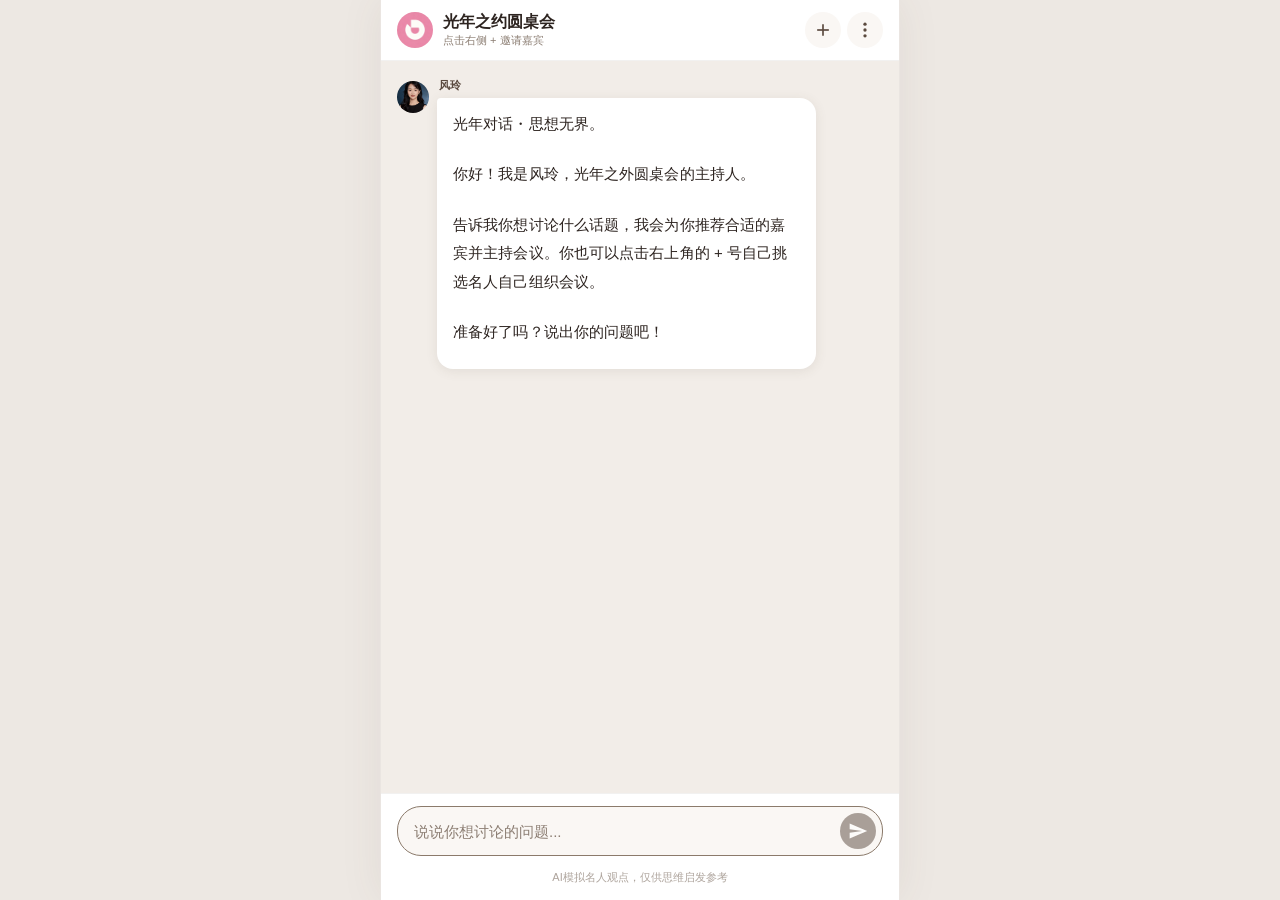
<file: index.html>
<!DOCTYPE html>
<html lang="zh-CN">
<head>
  <meta charset="UTF-8">
  <meta name="viewport" content="width=device-width, initial-scale=1.0, maximum-scale=1.0, user-scalable=no">
  <!-- 禁用缓存，确保加载最新代码 -->
  <meta http-equiv="Cache-Control" content="no-cache, no-store, must-revalidate">
  <meta http-equiv="Pragma" content="no-cache">
  <meta http-equiv="Expires" content="0">
  <title>光年之约圆桌会</title>

  <!-- 分享Meta标签 -->
  <meta name="description" content="光年之约圆桌会 — 邀请历史人物围桌讨论你的问题，多角度思维碰撞，获得可操作方案。">
  <meta property="og:title" content="光年之约圆桌会">
  <meta property="og:description" content="邀请孔子、老子、乔布斯等参会人员围桌讨论你的问题">
  <meta property="og:type" content="website">
  <meta name="twitter:card" content="summary_large_image">

  <!-- 苹果设备适配 -->
  <meta name="apple-mobile-web-app-capable" content="yes">
  <meta name="apple-mobile-web-app-status-bar-style" content="default">
  <meta name="apple-mobile-web-app-title" content="光年之约圆桌会">
  <meta name="theme-color" content="#5B4A3F">

  <link rel="stylesheet" href="./style.css?v=28">
</head>
<body>
  <!-- 引入语音模块 -->
  <script src="./voice.js?v=21"></script>
  
  <div id="app">
    <!-- 顶部栏 -->
    <header class="header">
      <div class="header-left">
        <img class="header-logo" src="./logo.png" alt="光年之约圆桌会">
        <div class="header-text">
          <h1>光年之约圆桌会</h1>
          <p class="header-subtitle" id="headerSubtitle">点击右侧 + 邀请嘉宾</p>
        </div>
      </div>
      <div class="header-actions">
        <button class="action-btn" id="selectCelebrityBtn" title="选择参会人员">
          <svg width="20" height="20" viewBox="0 0 24 24" fill="none" stroke="currentColor" stroke-width="2">
            <line x1="12" y1="5" x2="12" y2="19"/><line x1="5" y1="12" x2="19" y2="12"/>
          </svg>
        </button>
        <div class="more-menu-wrap">
          <button class="action-btn" id="moreBtn" title="更多">
            <svg width="20" height="20" viewBox="0 0 24 24" fill="currentColor">
              <circle cx="12" cy="5" r="2"/><circle cx="12" cy="12" r="2"/><circle cx="12" cy="19" r="2"/>
            </svg>
          </button>
          <div class="more-menu" id="moreMenu">
            <div class="more-menu-group">
              <button type="button" class="more-menu-item" id="menuPauseBtn">
                <svg width="18" height="18" viewBox="0 0 24 24" fill="none" stroke="currentColor" stroke-width="2">
                  <rect x="6" y="4" width="4" height="16"/><rect x="14" y="4" width="4" height="16"/>
                </svg>
                <span id="menuPauseText">暂停会议</span>
              </button>
              <button type="button" class="more-menu-item" id="menuRestartBtn">
                <svg width="18" height="18" viewBox="0 0 24 24" fill="none" stroke="currentColor" stroke-width="2">
                  <polyline points="23 4 23 10 17 10"/><path d="M20.49 15a9 9 0 1 1-2.12-9.36L23 10"/>
                </svg>
                <span>重新开始</span>
              </button>
              <button type="button" class="more-menu-item" id="menuHistoryBtn">
                <svg width="18" height="18" viewBox="0 0 24 24" fill="none" stroke="currentColor" stroke-width="2">
                  <circle cx="12" cy="12" r="10"/><polyline points="12 6 12 12 16 14"/>
                </svg>
                <span>历史会议</span>
              </button>
              <button type="button" class="more-menu-item" id="menuNewMeetingBtn">
                <svg width="18" height="18" viewBox="0 0 24 24" fill="none" stroke="currentColor" stroke-width="2">
                  <line x1="12" y1="5" x2="12" y2="19"/><line x1="5" y1="12" x2="19" y2="12"/>
                </svg>
                <span>新建会议</span>
              </button>
            </div>
            <div class="more-menu-divider" role="separator" aria-hidden="true"></div>
            <div class="more-menu-group">
              <button type="button" class="more-menu-item" id="menuShareBtn">
                <svg width="18" height="18" viewBox="0 0 24 24" fill="none" stroke="currentColor" stroke-width="2">
                  <circle cx="18" cy="5" r="3"/><circle cx="6" cy="12" r="3"/><circle cx="18" cy="19" r="3"/>
                  <line x1="8.59" y1="13.51" x2="15.42" y2="17.49"/><line x1="15.41" y1="6.51" x2="8.59" y2="10.49"/>
                </svg>
                <span>分享链接</span>
              </button>
              <button type="button" class="more-menu-item" id="menuShareConversationBtn">
                <svg width="18" height="18" viewBox="0 0 24 24" fill="none" stroke="currentColor" stroke-width="2">
                  <path d="M21 15a2 2 0 0 1-2 2H7l-4 4V5a2 2 0 0 1 2-2h14a2 2 0 0 1 2 2z"/>
                </svg>
                <span>分享对话</span>
              </button>
              <button type="button" class="more-menu-item" id="menuExportLongImgBtn">
                <svg width="18" height="18" viewBox="0 0 24 24" fill="none" stroke="currentColor" stroke-width="2">
                  <rect x="3" y="3" width="18" height="18" rx="2"/><circle cx="8.5" cy="8.5" r="1.5"/><path d="M21 15l-5-5L5 21"/>
                </svg>
                <span>导出长图</span>
              </button>
            </div>
          </div>
        </div>
      </div>
    </header>

    <!-- 嘉宾栏（选人后显示） -->
    <div class="guest-bar" id="guestBar" style="display:none;">
      <div class="guest-scroll" id="guestScroll"></div>
    </div>

    <!-- 暂停状态横幅 -->
    <div class="pause-banner" id="pauseBanner">
      <svg width="16" height="16" viewBox="0 0 24 24" fill="none" stroke="currentColor" stroke-width="2">
        <rect x="6" y="4" width="4" height="16"/><rect x="14" y="4" width="4" height="16"/>
      </svg>
      <span>会议已暂停</span>
      <span class="resume-link" id="resumeLink">点击恢复</span>
    </div>

    <!-- 对话区域 -->
    <main class="chat-area" id="chatArea">
      <!-- 消息由JS插入 -->
    </main>
    <!-- 回到顶部浮动按钮 -->
    <button class="scroll-to-top-btn" id="scrollToTopBtn" aria-label="回到顶部" style="display: none;">
      <svg width="20" height="20" viewBox="0 0 24 24" fill="none" stroke="currentColor" stroke-width="2.5" stroke-linecap="round" stroke-linejoin="round">
        <polyline points="18 15 12 9 6 15"></polyline>
      </svg>
    </button>
    <!-- 回到底部浮动按钮 -->
    <button class="scroll-to-bottom-btn" id="scrollToBottomBtn" aria-label="回到最新消息" style="display: none;">
      <svg width="20" height="20" viewBox="0 0 24 24" fill="none" stroke="currentColor" stroke-width="2.5" stroke-linecap="round" stroke-linejoin="round">
        <polyline points="6 9 12 15 18 9"></polyline>
      </svg>
      <span class="new-msg-dot" id="newMsgDot"></span>
    </button>

    <!-- 输入区域 -->
    <footer class="input-area">
      <div class="input-wrapper">
        <textarea
          id="messageInput"
          placeholder="说说你想讨论的问题..."
          rows="1"
          maxlength="2000"
        ></textarea>
        <button class="send-btn" id="sendBtn" disabled>
          <svg width="20" height="20" viewBox="0 0 24 24" fill="currentColor">
            <path d="M2.01 21L23 12 2.01 3 2 10l15 2-15 2z"/>
          </svg>
        </button>
        <button class="stop-btn" id="stopBtn" style="display:none;" title="停止生成">
          <svg width="16" height="16" viewBox="0 0 24 24" fill="currentColor"><rect x="6" y="6" width="12" height="12" rx="2"/></svg>
        </button>
      </div>
      <div class="input-footer">
        <span class="disclaimer">AI模拟名人观点，仅供思维启发参考</span>
      </div>
    </footer>

    <!-- 参会人员选择面板 -->
    <div class="panel-overlay" id="panelOverlay"></div>
    <div class="celebrity-panel" id="celebrityPanel">
      <div class="panel-header">
        <h2>邀请嘉宾</h2>
        <div class="panel-search">
          <input type="text" id="searchInput" placeholder="搜索参会人员...">
        </div>
        <button class="panel-close" id="panelCloseBtn">&times;</button>
      </div>
      <div class="panel-body" id="panelBody">
        <!-- 按领域分类的参会人员列表由JS动态生成 -->
      </div>
      <div class="panel-footer">
        <span class="selected-count" id="selectedCount">已选 0 位嘉宾</span>
        <button class="panel-confirm" id="panelConfirmBtn">确认</button>
      </div>
    </div>

    <!-- 分享弹窗 -->
    <div class="modal-overlay" id="shareModal">
      <div class="modal">
        <h3>分享给朋友</h3>
        <p>邀请更多人体验光年之约圆桌会</p>
        <div class="share-link-box">
          <input type="text" id="shareLink" readonly>
          <button id="copyLinkBtn">复制</button>
        </div>
        <div class="share-tip" id="copyTip">链接已复制！</div>
        <button class="modal-close" id="closeModal">关闭</button>
      </div>
    </div>

    <!-- 分享对话：公众号样式面板（链接内含对话数据） -->
    <div class="modal-overlay" id="conversationShareSheetModal">
      <div class="modal conversation-share-sheet">
        <button type="button" class="share-sheet-close" id="closeConversationShareSheetBtn" aria-label="关闭">&times;</button>
        <h3 class="share-sheet-heading">分享圆桌对话</h3>
        <div class="share-sheet-preview">
          <img src="./logo.png" alt="" class="share-sheet-thumb" width="52" height="52">
          <div class="share-sheet-preview-text">
            <div class="share-sheet-title" id="shareSheetTitle">光年之约圆桌会</div>
            <p class="share-sheet-desc">生成短链接（需配置 Supabase 时）；好友打开后与导出长图所见范围一致（含底部公众号码）。可选择发送给朋友或分享到朋友圈。</p>
          </div>
        </div>
        <div class="share-sheet-link-row">
          <input type="text" readonly id="shareSheetLinkPreview" class="share-sheet-link-input" value="" aria-label="分享链接">
        </div>
        <div class="share-sheet-actions">
          <button type="button" class="share-sheet-row" id="shareSheetFriendBtn">
            <span class="share-sheet-row-icon" aria-hidden="true">💬</span>
            <span class="share-sheet-row-body">
              <span class="share-sheet-row-label">发送给朋友</span>
              <span class="share-sheet-row-hint">复制文案并尝试跳转微信，在会话中粘贴发送</span>
            </span>
          </button>
          <button type="button" class="share-sheet-row" id="shareSheetMomentBtn">
            <span class="share-sheet-row-icon moment" aria-hidden="true">⭕</span>
            <span class="share-sheet-row-body">
              <span class="share-sheet-row-label">分享到朋友圈</span>
              <span class="share-sheet-row-hint">复制文案并尝试跳转微信，发朋友圈时在正文长按粘贴</span>
            </span>
          </button>
          <button type="button" class="share-sheet-copy-btn" id="shareSheetCopyBtn">复制链接</button>
        </div>
        <p class="share-sheet-footnote">未配置密钥时仍会生成长哈希链接（可分享）。微信内网页无法代替 App 原生分享面板；此处会复制文案并可选系统分享或打开微信粘贴。接入认证服务号并配置 JS 安全域名后可升级为网页内卡片分享。</p>
      </div>
    </div>

    <!-- 历史会议面板 -->
    <div class="history-panel" id="historyPanel">
      <div class="panel-header">
        <h2>历史会议</h2>
        <button class="panel-close" id="historyCloseBtn">&times;</button>
      </div>
      <div class="history-list" id="historyList">
        <!-- JS动态生成 -->
      </div>
    </div>

    <!-- 历史详情视图 -->
    <div class="history-detail" id="historyDetail">
      <div class="history-detail-header">
        <button class="history-back-btn" id="historyBackBtn">
          <svg width="22" height="22" viewBox="0 0 24 24" fill="none" stroke="currentColor" stroke-width="2">
            <polyline points="15 18 9 12 15 6"/>
          </svg>
        </button>
        <div class="history-detail-title" id="historyDetailTitle">会议详情</div>
        <div class="history-detail-time" id="historyDetailTime"></div>
      </div>
      <div class="history-detail-guests" id="historyDetailGuests"></div>
      <div class="history-detail-body" id="historyDetailBody"></div>
    </div>

    <!-- 确认对话框 -->
    <div class="confirm-overlay" id="confirmOverlay">
      <div class="confirm-dialog">
        <h3 id="confirmTitle">确认操作</h3>
        <p id="confirmMsg">确定要执行此操作吗？</p>
        <div class="confirm-actions">
          <button class="confirm-cancel" id="confirmCancel">取消</button>
          <button class="confirm-ok" id="confirmOk">确定</button>
        </div>
      </div>
    </div>
  </div>

  <!-- 可分享/可部署：仓库默认不含密钥。未上传 config.local.js 时上面一行会初始化空对象，不阻断页面。本地密钥见 config.example.local.js -->
  <script>window.ROUND_TABLE_SECRETS = window.ROUND_TABLE_SECRETS || {};</script>
  <script src="./config.local.js?v=1"></script>
  <script src="./config.js?v=10"></script>
  <script src="./celebrities.js?v=11"></script>
  <script src="./search.js?v=6"></script>
  <script src="./prompt.js?v=42"></script>
  <script src="./supabase.js?v=6"></script>
  <script src="./app.js?v=103"></script>
</body>
</html>
</file>
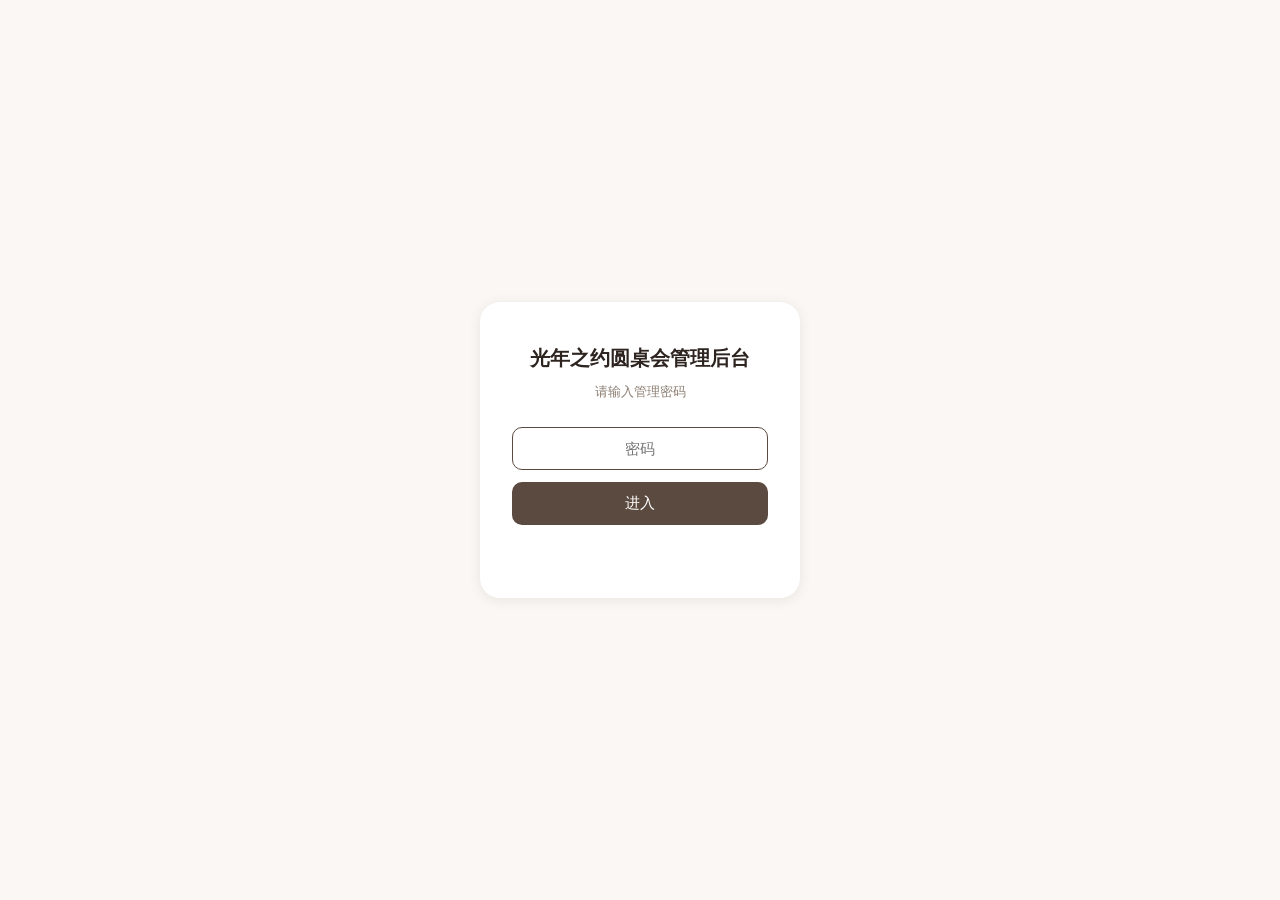
<file: admin.html>
<!DOCTYPE html>
<html lang="zh-CN">
<head>
  <meta charset="UTF-8">
  <meta name="viewport" content="width=device-width, initial-scale=1.0">
  <title>光年之约圆桌会 - 管理后台</title>
  <link rel="stylesheet" href="./admin.css">
</head>
<body>
  <!-- 引入 Supabase 工具函数 -->
  <script src="./config.js"></script>
  <script src="./supabase.js"></script>
  
  <!-- 登录层 -->
  <div id="loginLayer" class="login-layer">
    <div class="login-box">
      <h2>光年之约圆桌会管理后台</h2>
      <p>请输入管理密码</p>
      <input type="password" id="pwdInput" placeholder="密码" autofocus>
      <button id="loginBtn">进入</button>
      <div class="login-error" id="loginError">密码错误</div>
    </div>
  </div>

  <!-- 主内容 -->
  <div id="mainContent" class="main-content" style="display:none;">
    <header class="admin-header">
      <h1>光年之约圆桌会 · 管理后台</h1>
      <button class="refresh-btn" id="refreshBtn">刷新数据</button>
    </header>

    <!-- 统计卡片 -->
    <section class="stats-grid">
      <div class="stat-card">
        <div class="stat-number" id="todayVisits">-</div>
        <div class="stat-label">今日访问</div>
      </div>
      <div class="stat-card">
        <div class="stat-number" id="totalVisits">-</div>
        <div class="stat-label">总访问量</div>
      </div>
      <div class="stat-card">
        <div class="stat-number" id="todayMessages">-</div>
        <div class="stat-label">今日对话</div>
      </div>
      <div class="stat-card">
        <div class="stat-number" id="totalMessages">-</div>
        <div class="stat-label">总对话数</div>
      </div>
      <div class="stat-card">
        <div class="stat-number" id="totalSessions">-</div>
        <div class="stat-label">总会议数</div>
      </div>
      <div class="stat-card">
        <div class="stat-number" id="avgDuration">-</div>
        <div class="stat-label">平均时长(分)</div>
      </div>
    </section>

    <!-- 7天趋势 -->
    <section class="chart-section">
      <h2>最近7天访问趋势</h2>
      <div class="chart-container" id="chartContainer"></div>
    </section>

    <!-- 筛选栏 -->
    <section class="filter-bar">
      <h2>会议记录</h2>
      <div class="filter-controls">
        <select id="dateFilter">
          <option value="today">今天</option>
          <option value="7days" selected>最近7天</option>
          <option value="30days">最近30天</option>
          <option value="all">全部</option>
        </select>
        <button class="delete-all-btn" id="deleteAllBtn">清空所有记录</button>
      </div>
    </section>

    <!-- 对话列表 -->
    <section class="sessions-list" id="sessionsList">
      <div class="loading">加载中...</div>
    </section>
  </div>

  <script src="./config.js"></script>
  <script src="./supabase.js"></script>
  <script>
    // ========== 配置 ==========
    const ADMIN_PASSWORD = 'fengling2026';

    // ========== 登录 ==========
    const loginLayer = document.getElementById('loginLayer');
    const mainContent = document.getElementById('mainContent');
    const pwdInput = document.getElementById('pwdInput');
    const loginBtn = document.getElementById('loginBtn');
    const loginError = document.getElementById('loginError');

    if (sessionStorage.getItem('rt_admin_logged') === '1') {
      loginLayer.style.display = 'none';
      mainContent.style.display = 'block';
      loadDashboard();
    }

    loginBtn.addEventListener('click', doLogin);
    pwdInput.addEventListener('keydown', (e) => {
      if (e.key === 'Enter') doLogin();
    });

    function doLogin() {
      if (pwdInput.value === ADMIN_PASSWORD) {
        sessionStorage.setItem('rt_admin_logged', '1');
        loginLayer.style.display = 'none';
        mainContent.style.display = 'block';
        loadDashboard();
      } else {
        loginError.style.opacity = '1';
        setTimeout(() => loginError.style.opacity = '0', 2000);
      }
    }

    // ========== 数据加载 ==========
    document.getElementById('refreshBtn').addEventListener('click', loadDashboard);
    document.getElementById('dateFilter').addEventListener('change', loadSessions);

    async function loadDashboard() {
      await Promise.all([loadStats(), loadChart(), loadSessions()]);
    }

    // ========== 统计数据 ==========
    async function loadStats() {
      const today = new Date().toISOString().slice(0, 10);

      const [allVisits, todayVisitsData, allMessages, todayMessagesData] = await Promise.all([
        supabaseSelect('roundtable_visits', 'select=id'),
        supabaseSelect('roundtable_visits', `select=id&created_at=gte.${today}T00:00:00`),
        supabaseSelect('roundtable_messages', 'select=*&role=eq.user'),
        supabaseSelect('roundtable_messages', `select=*&role=eq.user&created_at=gte.${today}T00:00:00`),
      ]);

      document.getElementById('totalVisits').textContent = allVisits.length || 0;
      document.getElementById('todayVisits').textContent = todayVisitsData.length || 0;
      document.getElementById('totalMessages').textContent = allMessages.length || 0;
      document.getElementById('todayMessages').textContent = todayMessagesData.length || 0;
      
      // 计算会议数量和平均时长
      const allMessagesForSessions = await supabaseSelect('roundtable_messages', 'select=session_id,created_at');
      const sessions = {};
      allMessagesForSessions.forEach(msg => {
        if (!sessions[msg.session_id]) sessions[msg.session_id] = [];
        sessions[msg.session_id].push(msg);
      });
      
      const totalSessions = Object.keys(sessions).length;
      document.getElementById('totalSessions').textContent = totalSessions || 0;
      
      // 计算平均时长
      let totalDuration = 0;
      let sessionCount = 0;
      Object.values(sessions).forEach(msgs => {
        if (msgs.length >= 2) {
          const firstTime = new Date(msgs[0].created_at);
          const lastTime = new Date(msgs[msgs.length - 1].created_at);
          const duration = (lastTime - firstTime) / 60000; // 分钟
          totalDuration += duration;
          sessionCount++;
        }
      });
      
      const avgDuration = sessionCount > 0 ? Math.round(totalDuration / sessionCount) : 0;
      document.getElementById('avgDuration').textContent = avgDuration;
    }

    // ========== 7天趋势图 ==========
    async function loadChart() {
      const days = [];
      const counts = [];

      for (let i = 6; i >= 0; i--) {
        const d = new Date();
        d.setDate(d.getDate() - i);
        const dateStr = d.toISOString().slice(0, 10);
        days.push(dateStr.slice(5));

        const nextDay = new Date(d);
        nextDay.setDate(nextDay.getDate() + 1);
        const nextStr = nextDay.toISOString().slice(0, 10);

        const data = await supabaseSelect('roundtable_visits', `select=id&created_at=gte.${dateStr}T00:00:00&created_at=lt.${nextStr}T00:00:00`);
        counts.push(data.length || 0);
      }

      renderChart(days, counts);
    }

    function renderChart(labels, data) {
      const container = document.getElementById('chartContainer');
      const maxVal = Math.max(...data, 1);

      let html = '<div class="chart">';
      for (let i = 0; i < labels.length; i++) {
        const height = Math.max((data[i] / maxVal) * 140, 4);
        html += `
          <div class="chart-bar-group">
            <div class="chart-value">${data[i]}</div>
            <div class="chart-bar" style="height:${height}px"></div>
            <div class="chart-label">${labels[i]}</div>
          </div>
        `;
      }
      html += '</div>';
      container.innerHTML = html;
    }

    // ========== 对话记录 ==========
    async function loadSessions() {
      const filter = document.getElementById('dateFilter').value;
      const listEl = document.getElementById('sessionsList');
      listEl.innerHTML = '<div class="loading">加载中...</div>';

      let dateQuery = '';
      if (filter === 'today') {
        const today = new Date().toISOString().slice(0, 10);
        dateQuery = `&created_at=gte.${today}T00:00:00`;
      } else if (filter === '7days') {
        const d = new Date(); d.setDate(d.getDate() - 7);
        dateQuery = `&created_at=gte.${d.toISOString()}`;
      } else if (filter === '30days') {
        const d = new Date(); d.setDate(d.getDate() - 30);
        dateQuery = `&created_at=gte.${d.toISOString()}`;
      }

      // 同时获取访问记录和消息记录
      const [messages, visits] = await Promise.all([
        supabaseSelect('roundtable_messages', `select=*&order=created_at.asc${dateQuery}`),
        supabaseSelect('roundtable_visits', `select=session_id,country,region,city${dateQuery}`),
      ]);
      
      // 创建 session_id 到用户信息的映射
      const visitMap = {};
      visits.forEach(v => {
        visitMap[v.session_id] = {
          country: v.country || '未知',
          region: v.region || '未知',
          city: v.city || '未知',
        };
      });

      if (!messages.length) {
        listEl.innerHTML = '<div class="empty">暂无会议记录</div>';
        return;
      }

      // 按 session_id 分组
      const sessions = {};
      messages.forEach(msg => {
        if (!sessions[msg.session_id]) sessions[msg.session_id] = [];
        sessions[msg.session_id].push(msg);
      });

      const sortedSessions = Object.entries(sessions).sort((a, b) => {
        const timeA = new Date(a[1][a[1].length - 1].created_at);
        const timeB = new Date(b[1][b[1].length - 1].created_at);
        return timeB - timeA;
      });

      let html = '';
      sortedSessions.forEach(([sid, msgs]) => {
        const firstTime = new Date(msgs[0].created_at);
        const lastTime = new Date(msgs[msgs.length - 1].created_at);
        const timeStr = firstTime.toLocaleString('zh-CN', { month: '2-digit', day: '2-digit', hour: '2-digit', minute: '2-digit' });
        const duration = Math.round((lastTime - firstTime) / 60000); // 分钟
        
        const userMsgCount = msgs.filter(m => m.role === 'user').length;
        const aiMsgCount = msgs.filter(m => m.role === 'assistant').length;
        const systemMsgCount = msgs.filter(m => m.role === 'system').length;
        const displayMsgCount = msgs.length - systemMsgCount; // 显示的消息数（排除系统消息）
        
        // 提取嘉宾列表（从消息中的 celebrities 字段）
        const celebritiesSet = new Set();
        msgs.forEach(msg => {
          if (msg.celebrities) {
            msg.celebrities.split(',').forEach(name => {
              if (name.trim()) celebritiesSet.add(name.trim());
            });
          }
        });
        const guestList = Array.from(celebritiesSet).join('、') || '未指定';
        
        // 提取第一个用户消息作为主题
        const firstUserMsg = msgs.find(m => m.role === 'user');
        const topic = firstUserMsg ? (firstUserMsg.content.length > 50 ? firstUserMsg.content.slice(0, 50) + '...' : firstUserMsg.content) : '未命名会议';
        
        // 获取用户地区信息
        const userInfo = visitMap[sid];
        let locationStr;
        if (userInfo && (userInfo.country !== '未知' || userInfo.region !== '未知' || userInfo.city !== '未知')) {
          locationStr = `${userInfo.country} ${userInfo.region} ${userInfo.city}`;
        } else {
          // 没有地区信息时，显示更友好的提示
          locationStr = '🌐 未知地区';
        }

        html += `
          <div class="session-card" data-session-id="${sid}">
            <div class="session-header">
              <div class="session-title">${escapeHtml(topic)}</div>
              <div class="session-actions">
                <button class="session-delete-btn" data-session-id="${sid}" title="删除此会议">
                  <svg width="16" height="16" viewBox="0 0 24 24" fill="none" stroke="currentColor" stroke-width="2">
                    <polyline points="3 6 5 6 21 6"/><path d="M19 6v14a2 2 0 0 1-2 2H7a2 2 0 0 1-2-2V6m3 0V4a2 2 0 0 1 2-2h4a2 2 0 0 1 2 2v2"/>
                  </svg>
                </button>
              </div>
            </div>
            <div class="session-meta-info">
              <span class="session-time">🕐 ${timeStr}</span>
              <span class="session-duration">⏱ ${duration}分钟</span>
              <span class="session-location">🌍 ${locationStr}</span>
            </div>
            <div class="session-guests-display">👥 ${guestList}</div>
            <div class="session-stats">
              <span class="stat-badge user-badge">${userMsgCount} 用户消息</span>
              <span class="stat-badge ai-badge">${aiMsgCount} AI回复</span>
              <span class="stat-badge total-badge">共 ${displayMsgCount} 条</span>
            </div>
            <div class="expand-hint" data-session-id="${sid}">👆 点击展开查看 ${displayMsgCount} 条对话详情</div>
            <div class="session-messages">`;

        msgs.forEach(msg => {
          // 跳过系统消息（仅用于记录嘉宾信息）
          if (msg.role === 'system') return;
          
          const label = msg.speaker || msg.role;
          const roleClass = msg.role === 'user' ? 'msg-user' : 'msg-assistant';
          const content = msg.content.length > 500 ? msg.content.slice(0, 500) + '...' : msg.content;
          html += `<div class="session-msg ${roleClass}" data-msg-id="${msg.id}">
            <button class="session-msg-delete" data-msg-id="${msg.id}" title="删除此条消息">×</button>
            <strong>${escapeHtml(label)}：</strong>${escapeHtml(content)}
          </div>`;
        });

        html += `</div></div>`;
      });

      listEl.innerHTML = html;
      
      // 绑定展开/收起
      listEl.querySelectorAll('.expand-hint').forEach(hint => {
        hint.addEventListener('click', (e) => {
          e.stopPropagation();
          const sessionId = hint.dataset.sessionId;
          const card = listEl.querySelector(`.session-card[data-session-id="${sessionId}"]`);
          const isExpanded = card.classList.contains('expanded');
          
          if (isExpanded) {
            card.classList.remove('expanded');
            hint.textContent = `👆 点击展开查看对话详情`;
          } else {
            card.classList.add('expanded');
            const msgCount = card.querySelectorAll('.session-msg').length;
            hint.textContent = `👆 点击收起对话详情`;
          }
        });
      });
      
      // 绑定删除会议按钮
      listEl.querySelectorAll('.session-delete-btn').forEach(btn => {
        btn.addEventListener('click', async (e) => {
          e.stopPropagation();
          const sessionId = btn.dataset.sessionId;
          if (confirm(`确定要删除这个会议记录吗？\n\n此操作不可恢复。`)) {
            await deleteSession(sessionId);
          }
        });
      });
      
      // 绑定删除单条消息按钮
      listEl.querySelectorAll('.session-msg-delete').forEach(btn => {
        btn.addEventListener('click', async (e) => {
          e.stopPropagation();
          const msgId = btn.dataset.msgId;
          if (confirm(`确定要删除这条消息吗？`)) {
            await deleteSingleMessage(msgId);
          }
        });
      });
    }
    
    // ========== 删除单个会议 ==========
    async function deleteSession(sessionId) {
      try {
        console.log('开始删除会议:', sessionId);
        const success = await supabaseDelete('roundtable_messages', `session_id=eq.${sessionId}`);
        console.log('删除结果:', success);
        
        if (!success) {
          throw new Error('删除失败，请检查数据库权限设置');
        }
        
        alert('删除成功！');
        loadSessions(); // 重新加载
      } catch (err) {
        console.error('删除错误:', err);
        alert('删除失败：' + err.message);
      }
    }
    
    // ========== 删除单条消息 ==========
    async function deleteSingleMessage(msgId) {
      try {
        const success = await supabaseDelete('roundtable_messages', `id=eq.${msgId}`);
        if (!success) throw new Error('删除失败');
        
        // 从DOM中移除
        const msgEl = document.querySelector(`.session-msg[data-msg-id="${msgId}"]`);
        if (msgEl) {
          msgEl.remove();
        }
        
        // 更新统计
        loadSessions();
      } catch (err) {
        alert('删除失败：' + err.message);
      }
    }
    
    // ========== 清空所有记录 ==========
    document.getElementById('deleteAllBtn').addEventListener('click', async () => {
      if (confirm('⚠️ 确定要清空所有会议记录吗？\n\n此操作不可恢复！')) {
        try {
          const success = await supabaseDelete('roundtable_messages', 'id=gt.0');
          if (!success) throw new Error('清空失败');
          alert('已清空所有记录！');
          loadDashboard(); // 重新加载所有数据
        } catch (err) {
          alert('清空失败：' + err.message);
        }
      }
    });

    function escapeHtml(text) {
      const div = document.createElement('div');
      div.textContent = text;
      return div.innerHTML;
    }
  </script>
</body>
</html>
</file>
<file: style.css>
/* ========== 全局变量 ========== */
:root {
  --primary: #5B4A3F;
  --primary-light: #8B7A6B;
  --primary-lighter: #D4C5B5;
  --accent: #C49A6C;
  --bg: #FAF7F4;
  --bg-chat: #F2EDE8;
  --text: #2D2420;
  --text-light: #8C7E73;
  --white: #FFFFFF;
  --shadow: 0 2px 12px rgba(91, 74, 63, 0.1);
  --radius: 16px;
  --safe-bottom: env(safe-area-inset-bottom, 0px);
  /* 风玲主持人颜色 */
  --fengling-color: #5B4A3F;
}

/* ========== 基础重置 ========== */
* {
  margin: 0;
  padding: 0;
  box-sizing: border-box;
  -webkit-tap-highlight-color: transparent;
}

html, body {
  height: 100%;
  overflow: hidden;
}

body {
  font-family: -apple-system, BlinkMacSystemFont, 'PingFang SC', 'Hiragino Sans GB',
    'Microsoft YaHei', 'Helvetica Neue', Arial, sans-serif;
  background: var(--bg);
  color: var(--text);
  font-size: 15px;
  line-height: 1.6;
}

/* 隐藏顶部语音按钮 */
#voiceToggleBtn {
  display: none;
}

/* 消息正在语音播放时的高亮效果 */
.message.voice-playing {
  background: rgba(196, 154, 108, 0.08);
  transition: background 0.3s ease;
}

.message.voice-playing .message-bubble {
  box-shadow: 0 0 0 2px rgba(196, 154, 108, 0.3);
}

/* 消息操作按钮容器 - 完成后可悬停显示 */
.message-actions {
  display: flex;
  gap: 4px;
  margin-top: 6px;
  justify-content: flex-end;
  align-items: center;
  opacity: 0;
  visibility: hidden;
  pointer-events: none;
  transition: opacity 0.2s ease, visibility 0.2s ease;
}

/* 消息已完成：默认隐藏，悬停时显示 */
.message-actions.show {
  opacity: 0;
  visibility: hidden;
  pointer-events: none;
}

.message.assistant:hover .message-actions.show,
.message.assistant:focus-within .message-actions.show {
  opacity: 1;
  visibility: visible;
  pointer-events: auto;
}

/* 触屏设备无 hover，默认显示 */
@media (hover: none) {
  .message-actions.show {
    opacity: 1;
    visibility: visible;
    pointer-events: auto;
  }
}

.message-time {
  font-size: 11px;
  color: #a9a19a;
  font-variant-numeric: tabular-nums;
  line-height: 1;
  margin-right: 2px;
}

/* 消息操作按钮 - 豆包风格 */
.msg-action-btn {
  display: inline-flex;
  align-items: center;
  justify-content: center;
  padding: 4px;
  border: none;
  background: transparent;
  border-radius: 4px;
  cursor: pointer;
  color: #999;
  transition: all 0.2s;
  width: 24px;
  height: 24px;
}

.msg-action-btn:hover {
  background: #f0f0f0;
  color: #666;
}

.msg-action-btn svg {
  width: 16px;
  height: 16px;
  flex-shrink: 0;
}

@media (max-width: 768px) {
  .msg-action-btn {
    min-width: 44px;
    min-height: 44px;
    padding: 10px;
    box-sizing: border-box;
    touch-action: manipulation;
    -webkit-tap-highlight-color: transparent;
  }
}

/* 隐藏文字，只显示图标 */
.msg-action-btn span {
  display: none;
}

/* 语音按钮播放中状态 - 动态波形效果 */
.msg-voice-btn.playing {
  color: var(--accent);
  background: rgba(196, 154, 108, 0.1);
}

.msg-voice-btn.playing svg {
  animation: soundWave 1s ease-in-out infinite;
}

@keyframes soundWave {
  0%, 100% {
    transform: scale(1);
  }
  50% {
    transform: scale(1.1);
  }
}

/* 复制按钮已复制状态 */
.msg-copy-btn.copied {
  color: #2ecc71;
}

/* 豆包风格的toast提示 */
.copy-toast {
  position: fixed;
  bottom: 100px;
  left: 50%;
  transform: translateX(-50%);
  background: rgba(0, 0, 0, 0.8);
  color: #fff;
  padding: 8px 16px;
  border-radius: 20px;
  font-size: 14px;
  z-index: 9999;
  animation: toastIn 0.3s ease;
  pointer-events: none;
}

@keyframes toastIn {
  from {
    opacity: 0;
    transform: translateX(-50%) translateY(10px);
  }
  to {
    opacity: 1;
    transform: translateX(-50%) translateY(0);
  }
}

/* 导出长图：全屏进度遮罩 */
.export-long-image-progress {
  position: fixed;
  inset: 0;
  z-index: 10050;
  display: flex;
  align-items: center;
  justify-content: center;
  background: rgba(45, 38, 33, 0.42);
  backdrop-filter: blur(3px);
  -webkit-backdrop-filter: blur(3px);
}

.export-long-image-progress-inner {
  display: flex;
  flex-direction: column;
  align-items: center;
  gap: 16px;
  padding: 28px 36px;
  max-width: min(320px, calc(100vw - 48px));
  background: var(--white);
  border-radius: 16px;
  box-shadow: 0 12px 40px rgba(45, 38, 33, 0.18);
}

.export-long-image-spinner {
  width: 36px;
  height: 36px;
  border-radius: 50%;
  border: 3px solid rgba(91, 74, 63, 0.15);
  border-top-color: var(--accent, #8b6914);
  animation: exportLongImageSpin 0.85s linear infinite;
}

@keyframes exportLongImageSpin {
  to {
    transform: rotate(360deg);
  }
}

.export-long-image-progress-text {
  margin: 0;
  font-size: 15px;
  line-height: 1.45;
  color: var(--text);
  text-align: center;
}

#app {
  display: flex;
  flex-direction: column;
  height: 100vh;
  height: 100dvh;
  max-width: 520px;
  margin: 0 auto;
  position: relative; /* 承载回到底部按钮的绝对定位 */
  min-height: 0; /* 子项 flex:1 区域可收缩，配合 chat-area 内部滚动 */
  background: var(--bg);
}

/* ========== 顶部栏 ========== */
.header {
  display: flex;
  align-items: center;
  justify-content: space-between;
  padding: 12px 16px;
  background: var(--white);
  border-bottom: 1px solid rgba(91, 74, 63, 0.08);
  flex-shrink: 0;
  z-index: 10;
}

.header-left {
  display: flex;
  align-items: center;
  gap: 10px;
}

.header-logo {
  width: 36px !important;
  height: 36px !important;
  border-radius: 50%;
  object-fit: cover;
  flex-shrink: 0;
  overflow: hidden;
}

.header-text h1 {
  font-size: 16px;
  font-weight: 600;
  color: var(--text);
  line-height: 1.3;
}

.header-subtitle {
  font-size: 11px;
  color: var(--text-light);
  line-height: 1.3;
}

.header-actions {
  display: flex;
  gap: 6px;
}

.action-btn {
  width: 36px;
  height: 36px;
  border: none;
  background: var(--bg);
  border-radius: 50%;
  display: flex;
  align-items: center;
  justify-content: center;
  cursor: pointer;
  color: var(--primary);
  transition: background 0.2s;
}

.action-btn:active {
  background: var(--primary-lighter);
}

/* ========== 嘉宾栏（常驻） ========== */
.guest-bar {
  background: var(--white);
  border-bottom: 1px solid rgba(91, 74, 63, 0.06);
  flex-shrink: 0;
  padding: 8px 16px;
  min-height: 48px;
  overflow-x: auto;
  overflow-y: hidden;
}

.guest-scroll {
  display: flex;
  flex-wrap: nowrap;
  gap: 8px;
  align-items: center;
  min-height: 32px;
  width: max-content;
}

.guest-scroll::-webkit-scrollbar {
  height: 4px;
}

.guest-scroll::-webkit-scrollbar-track {
  background: transparent;
}

.guest-scroll::-webkit-scrollbar-thumb {
  background: rgba(91, 74, 63, 0.2);
  border-radius: 2px;
  transition: background 0.3s ease;
}

.guest-scroll::-webkit-scrollbar-thumb:hover {
  background: rgba(91, 74, 63, 0.4);
}

/* 默认隐藏滚动条，滚动或悬停时显示 */
.guest-bar {
  scrollbar-color: transparent transparent;
  scrollbar-width: thin;
}

.guest-bar:hover,
.guest-bar:active {
  scrollbar-color: rgba(91, 74, 63, 0.3) transparent;
}

/* 空状态提示 */
.guest-empty {
  font-size: 12px;
  color: var(--text-light);
  white-space: nowrap;
  display: flex;
  align-items: center;
  gap: 4px;
}

.guest-empty svg {
  opacity: 0.5;
}

/* 嘉宾标签 */
.guest-chip {
  display: flex;
  align-items: center;
  gap: 6px;
  padding: 4px 10px 4px 4px;
  background: var(--bg);
  border-radius: 20px;
  flex-shrink: 0;
  font-size: 12px;
  color: var(--text);
  cursor: pointer;
  transition: background 0.2s;
  position: relative;
}

.guest-chip:active {
  background: var(--primary-lighter);
}

/* 头像容器 */
.guest-avatar-wrap {
  position: relative;
  width: 28px;
  height: 28px;
  flex-shrink: 0;
}

.guest-avatar {
  width: 28px;
  height: 28px;
  border-radius: 50%;
  display: flex;
  align-items: center;
  justify-content: center;
  color: #fff;
  font-size: 12px;
  font-weight: 600;
}

/* 话筒指示器 */
.guest-mic {
  position: absolute;
  bottom: -2px;
  right: -2px;
  width: 14px;
  height: 14px;
  border-radius: 50%;
  background: #4CAF50;
  display: flex;
  align-items: center;
  justify-content: center;
  opacity: 0;
  transform: scale(0);
  transition: all 0.25s ease;
  border: 1.5px solid var(--white);
}

.guest-mic svg {
  width: 8px;
  height: 8px;
}

.guest-chip.speaking .guest-mic {
  opacity: 1;
  transform: scale(1);
  animation: micPulse 1.2s ease-in-out infinite;
}

@keyframes micPulse {
  0%, 100% { box-shadow: 0 0 0 0 rgba(76, 175, 80, 0.4); }
  50% { box-shadow: 0 0 0 4px rgba(76, 175, 80, 0); }
}

/* 删除按钮 */
.guest-remove {
  width: 16px;
  height: 16px;
  border-radius: 50%;
  background: rgba(91, 74, 63, 0.15);
  display: flex;
  align-items: center;
  justify-content: center;
  flex-shrink: 0;
  transition: background 0.2s;
  margin-left: -2px;
}

.guest-remove svg {
  width: 10px;
  height: 10px;
  color: var(--text-light);
}

.guest-chip:active .guest-remove {
  background: rgba(200, 60, 60, 0.2);
}

.guest-chip:active .guest-remove svg {
  color: #C83C3C;
}

/* ========== 对话区域 ========== */
.chat-area {
  flex: 1;
  min-height: 0; /* 允许在 flex 列布局中收缩，否则长对话时内部无法独立滚动 */
  overflow-y: auto;
  padding: 16px;
  background: var(--bg-chat);
  scroll-behavior: auto; /* 流式输出时频繁滚底，避免 smooth 与用户上滑抢滚动 */
  -webkit-overflow-scrolling: touch;
  touch-action: pan-y;
  overscroll-behavior: contain;
}

/* ========== 消息气泡 ========== */
.message {
  display: flex;
  margin-bottom: 16px;
  animation: fadeInUp 0.3s ease-out;
}

@keyframes fadeInUp {
  from { opacity: 0; transform: translateY(10px); }
  to { opacity: 1; transform: translateY(0); }
}

.message.assistant {
  justify-content: flex-start;
}

.message.user {
  justify-content: flex-end;
}

.message-avatar {
  width: 32px;
  height: 32px;
  border-radius: 50%;
  flex-shrink: 0;
  margin-top: 4px;
  display: flex;
  align-items: center;
  justify-content: center;
  color: #fff;
  font-size: 13px;
  font-weight: 600;
}

.message.assistant .message-avatar {
  margin-right: 8px;
}

.message.user .message-avatar {
  display: none;
}

.message-content {
  max-width: 78%;
  display: flex;
  flex-direction: column;
}

.message-name {
  font-size: 11px;
  font-weight: 600;
  margin-bottom: 3px;
  padding-left: 2px;
}

.message-bubble {
  padding: 12px 16px;
  border-radius: var(--radius);
  line-height: 1.85;
  word-break: break-word;
  white-space: normal;
}

.message-bubble .rt-h2 {
  font-size: 17px;
  font-weight: 700;
  line-height: 1.45;
  margin: 2px 0 10px;
}

.message-bubble .rt-h3 {
  font-size: 15px;
  font-weight: 700;
  line-height: 1.45;
  margin: 2px 0 8px;
}

.message-bubble .rt-p {
  font-size: 15px;
  line-height: 1.9;
  margin: 0 0 10px;
  letter-spacing: 0.1px;
}

.message-bubble .rt-li {
  display: flex;
  gap: 6px;
  align-items: flex-start;
  font-size: 15px;
  line-height: 1.85;
  margin: 0 0 7px;
}

.message-bubble .rt-num,
.message-bubble .rt-dot {
  color: #8d7b6d;
  font-weight: 600;
  flex-shrink: 0;
}

.message-bubble .rt-gap {
  height: 12px;
}

/* Markdown 风格管道表（会内/总结中常见 GFM 表格） */
.message-bubble .rt-table-wrap {
  margin: 10px 0 12px;
  width: 100%;
  max-width: 100%;
  overflow-x: auto;
  -webkit-overflow-scrolling: touch;
  border-radius: 8px;
  background: rgba(91, 74, 63, 0.04);
}
.message-bubble .rt-md-table {
  width: 100%;
  min-width: 100%;
  border-collapse: collapse;
  font-size: 14px;
  line-height: 1.55;
  table-layout: auto;
}
.message-bubble .rt-md-table th,
.message-bubble .rt-md-table td {
  border: 1px solid rgba(91, 74, 63, 0.18);
  padding: 8px 10px;
  text-align: left;
  vertical-align: top;
  word-break: break-word;
  hyphens: auto;
  min-width: 5em;
}
.message-bubble .rt-md-table th {
  background: rgba(91, 74, 63, 0.09);
  font-weight: 700;
  color: #3d332c;
  white-space: normal;
}
.message.user .message-bubble .rt-table-wrap {
  background: rgba(255, 255, 255, 0.12);
}
.message.user .message-bubble .rt-md-table th,
.message.user .message-bubble .rt-md-table td {
  border-color: rgba(255, 255, 255, 0.4);
  color: var(--white);
}
.message.user .message-bubble .rt-md-table th {
  background: rgba(0, 0, 0, 0.12);
  color: var(--white);
}

.message-bubble strong {
  font-weight: 700;
  color: #3d332c;
}

.message-bubble code {
  background: rgba(91, 74, 63, 0.08);
  border-radius: 5px;
  padding: 1px 5px;
  font-family: ui-monospace, SFMono-Regular, Menlo, Consolas, monospace;
  font-size: 0.92em;
}

.message.assistant .message-bubble {
  background: var(--white);
  color: var(--text);
  border-top-left-radius: 4px;
  box-shadow: var(--shadow);
}

.message.user .message-bubble {
  background: var(--primary);
  color: var(--white);
  border-top-right-radius: 4px;
}

.message.user .message-content {
  align-items: flex-end;
}

/* 系统通知（嘉宾变动等） */
.system-notice {
  text-align: center;
  font-size: 12px;
  color: #999;
  padding: 8px 0;
  line-height: 1.4;
}

/* 打字指示器 */
.typing-indicator {
  display: inline-flex;
  gap: 4px;
  padding: 4px 0;
}

.typing-indicator span {
  width: 6px;
  height: 6px;
  border-radius: 50%;
  background: var(--primary-light);
  animation: typingBounce 1.2s ease-in-out infinite;
}

.typing-indicator span:nth-child(2) { animation-delay: 0.2s; }
.typing-indicator span:nth-child(3) { animation-delay: 0.4s; }

@keyframes typingBounce {
  0%, 60%, 100% { transform: translateY(0); }
  30% { transform: translateY(-6px); }
}

/* ========== 回到顶部浮动按钮 ========== */
.scroll-to-top-btn {
  position: absolute;
  right: 16px;
  bottom: 146px; /* 位于"回到底部"按钮上方 */
  width: 40px;
  height: 40px;
  border-radius: 50%;
  background: var(--white);
  border: 1px solid rgba(91, 74, 63, 0.15);
  box-shadow: 0 4px 14px rgba(91, 74, 63, 0.18);
  color: #5b4a3f;
  display: none;
  align-items: center;
  justify-content: center;
  cursor: pointer;
  z-index: 50;
  transition: transform 0.15s ease, opacity 0.2s ease;
  padding: 0;
}
.scroll-to-top-btn.show {
  display: flex;
  animation: fadeInUp 0.18s ease;
}
.scroll-to-top-btn:hover { transform: translateY(-1px); }
.scroll-to-top-btn:active { transform: translateY(0) scale(0.96); }

/* ========== 回到底部浮动按钮 ========== */
.scroll-to-bottom-btn {
  position: absolute;
  right: 16px;
  bottom: 96px; /* 位于输入框上方 */
  width: 40px;
  height: 40px;
  border-radius: 50%;
  background: var(--white);
  border: 1px solid rgba(91, 74, 63, 0.15);
  box-shadow: 0 4px 14px rgba(91, 74, 63, 0.18);
  color: #5b4a3f;
  display: none; /* 默认隐藏，JS 按需显示 */
  align-items: center;
  justify-content: center;
  cursor: pointer;
  z-index: 50;
  transition: transform 0.15s ease, opacity 0.2s ease;
  padding: 0;
}
.scroll-to-bottom-btn.show {
  display: flex;
  animation: fadeInUp 0.18s ease;
}
.scroll-to-bottom-btn:hover {
  transform: translateY(-1px);
}
.scroll-to-bottom-btn:active {
  transform: translateY(0) scale(0.96);
}
.scroll-to-bottom-btn .new-msg-dot {
  position: absolute;
  top: 6px;
  right: 6px;
  width: 8px;
  height: 8px;
  background: #e25555;
  border-radius: 50%;
  display: none;
  border: 2px solid var(--white);
}
.scroll-to-bottom-btn.has-new .new-msg-dot {
  display: block;
}
@keyframes fadeInUp {
  from { opacity: 0; transform: translateY(6px); }
  to { opacity: 1; transform: translateY(0); }
}

/* ========== 输入区域 ========== */
.input-area {
  background: var(--white);
  padding: 12px 16px;
  padding-bottom: calc(12px + var(--safe-bottom));
  border-top: 1px solid rgba(91, 74, 63, 0.08);
  flex-shrink: 0;
}

.input-wrapper {
  display: flex;
  align-items: flex-end;
  gap: 8px;
  background: var(--bg);
  border-radius: 24px;
  padding: 6px 6px 6px 16px;
  border: 1px solid rgba(91, 74, 63, 0.12);
  transition: border-color 0.2s;
}

.input-wrapper:focus-within {
  border-color: var(--primary-light);
}

#messageInput {
  flex: 1;
  border: none;
  background: transparent;
  font-size: 15px;
  line-height: 1.5;
  color: var(--text);
  resize: none;
  outline: none;
  max-height: 100px;
  font-family: inherit;
  padding: 6px 0;
}

#messageInput::placeholder {
  color: var(--text-light);
}

.send-btn {
  width: 36px;
  height: 36px;
  border: none;
  background: var(--primary);
  color: var(--white);
  border-radius: 50%;
  display: flex;
  align-items: center;
  justify-content: center;
  cursor: pointer;
  flex-shrink: 0;
  transition: all 0.2s;
  opacity: 0.5;
}

.send-btn:not(:disabled) {
  opacity: 1;
}

.send-btn:not(:disabled):active {
  transform: scale(0.92);
  background: var(--primary-light);
}

/* 停止生成按钮（替代发送按钮位置） */
.stop-btn {
  width: 36px;
  height: 36px;
  border: 1.5px solid #ccc;
  background: var(--white);
  color: #999;
  border-radius: 50%;
  display: flex;
  align-items: center;
  justify-content: center;
  cursor: pointer;
  flex-shrink: 0;
  transition: all 0.2s;
}

.stop-btn:active {
  transform: scale(0.92);
  background: #f5f5f5;
}

.input-footer {
  text-align: center;
  margin-top: 8px;
}

.disclaimer {
  font-size: 11px;
  color: var(--text-light);
  opacity: 0.7;
}

/* ========== 参会人员选择面板 ========== */
.panel-overlay {
  position: fixed;
  inset: 0;
  background: rgba(0, 0, 0, 0.35);
  z-index: 50;
  opacity: 0;
  pointer-events: none;
  transition: opacity 0.3s;
}

.panel-overlay.active {
  opacity: 1;
  pointer-events: auto;
}

.celebrity-panel {
  position: fixed;
  bottom: 0;
  left: 50%;
  transform: translateX(-50%) translateY(100%);
  width: 100%;
  max-width: 520px;
  height: 75vh;
  background: var(--white);
  border-radius: 20px 20px 0 0;
  z-index: 51;
  display: flex;
  flex-direction: column;
  transition: transform 0.35s cubic-bezier(0.32, 0.72, 0, 1);
}

.celebrity-panel.active {
  transform: translateX(-50%) translateY(0);
}

.panel-header {
  display: flex;
  align-items: center;
  padding: 16px 16px 12px;
  border-bottom: 1px solid rgba(91, 74, 63, 0.08);
  gap: 10px;
  flex-shrink: 0;
}

.panel-header h2 {
  font-size: 16px;
  color: var(--text);
  flex-shrink: 0;
}

.panel-search {
  flex: 1;
}

.panel-search input {
  width: 100%;
  border: 1px solid rgba(91, 74, 63, 0.12);
  border-radius: 20px;
  padding: 7px 14px;
  font-size: 13px;
  outline: none;
  background: var(--bg);
  color: var(--text);
  transition: border-color 0.2s;
}

.panel-search input:focus {
  border-color: var(--primary-light);
}

.panel-close {
  width: 32px;
  height: 32px;
  border: none;
  background: none;
  font-size: 22px;
  color: var(--text-light);
  cursor: pointer;
  flex-shrink: 0;
  display: flex;
  align-items: center;
  justify-content: center;
}

.panel-body {
  flex: 1;
  overflow-y: auto;
  padding: 12px 16px;
  -webkit-overflow-scrolling: touch;
}

.domain-section {
  margin-bottom: 16px;
}

.domain-title {
  font-size: 13px;
  font-weight: 600;
  color: var(--text-light);
  margin-bottom: 8px;
  padding-left: 2px;
}

.celebrity-grid {
  display: flex;
  flex-wrap: wrap;
  gap: 8px;
}

.celebrity-card {
  display: flex;
  align-items: center;
  gap: 8px;
  padding: 8px 12px;
  border: 1.5px solid rgba(91, 74, 63, 0.1);
  border-radius: 12px;
  cursor: pointer;
  transition: all 0.2s;
  background: var(--white);
}

.celebrity-card:active {
  transform: scale(0.97);
}

.celebrity-card.selected {
  border-color: var(--primary);
  background: rgba(91, 74, 63, 0.04);
}

.celebrity-card .card-avatar {
  width: 28px;
  height: 28px;
  border-radius: 50%;
  display: flex;
  align-items: center;
  justify-content: center;
  color: #fff;
  font-size: 12px;
  font-weight: 600;
  flex-shrink: 0;
}

.celebrity-card .card-info {
  display: flex;
  flex-direction: column;
}

.celebrity-card .card-name {
  font-size: 13px;
  font-weight: 500;
  color: var(--text);
  line-height: 1.3;
}

.celebrity-card .card-title {
  font-size: 10px;
  color: var(--text-light);
  line-height: 1.3;
}

.celebrity-card .card-check {
  margin-left: auto;
  width: 18px;
  height: 18px;
  border-radius: 50%;
  border: 1.5px solid rgba(91, 74, 63, 0.2);
  display: flex;
  align-items: center;
  justify-content: center;
  flex-shrink: 0;
  transition: all 0.2s;
}

.celebrity-card.selected .card-check {
  background: var(--primary);
  border-color: var(--primary);
}

.celebrity-card.selected .card-check::after {
  content: '✓';
  color: #fff;
  font-size: 11px;
}

.panel-footer {
  display: flex;
  align-items: center;
  justify-content: space-between;
  padding: 12px 16px;
  padding-bottom: calc(12px + var(--safe-bottom));
  border-top: 1px solid rgba(91, 74, 63, 0.08);
  flex-shrink: 0;
}

.selected-count {
  font-size: 13px;
  color: var(--text-light);
}

.panel-confirm {
  background: var(--primary);
  color: #fff;
  border: none;
  border-radius: 20px;
  padding: 8px 24px;
  font-size: 14px;
  cursor: pointer;
  transition: background 0.2s;
}

.panel-confirm:active {
  background: var(--primary-light);
}

/* ========== 分享弹窗 ========== */
.modal-overlay {
  position: fixed;
  inset: 0;
  background: rgba(0, 0, 0, 0.4);
  display: none;
  align-items: center;
  justify-content: center;
  z-index: 100;
  backdrop-filter: blur(4px);
}

.modal-overlay.active {
  display: flex;
}

.modal {
  background: var(--white);
  border-radius: 20px;
  padding: 28px 24px;
  width: 85%;
  max-width: 360px;
  text-align: center;
  animation: modalIn 0.25s ease-out;
}

@keyframes modalIn {
  from { opacity: 0; transform: scale(0.9); }
  to { opacity: 1; transform: scale(1); }
}

.modal h3 {
  font-size: 18px;
  color: var(--text);
  margin-bottom: 8px;
}

.modal p {
  font-size: 13px;
  color: var(--text-light);
  margin-bottom: 20px;
}

.share-link-box {
  display: flex;
  gap: 8px;
  margin-bottom: 8px;
}

.share-link-box input {
  flex: 1;
  border: 1px solid rgba(91, 74, 63, 0.2);
  border-radius: 8px;
  padding: 10px 12px;
  font-size: 13px;
  color: var(--text);
  background: var(--bg);
  outline: none;
}

.share-link-box button {
  border: none;
  background: var(--primary);
  color: var(--white);
  border-radius: 8px;
  padding: 10px 16px;
  font-size: 13px;
  cursor: pointer;
  white-space: nowrap;
  transition: background 0.2s;
}

.share-link-box button:active {
  background: var(--primary-light);
}

.share-tip {
  font-size: 13px;
  color: #4CAF50;
  opacity: 0;
  transition: opacity 0.3s;
  margin-bottom: 16px;
  height: 20px;
}

.share-tip.show {
  opacity: 1;
}

.modal-wechat-share {
  text-align: left;
}

.modal-wechat-share > .modal-close {
  margin-top: 4px;
}

.modal-wechat-share h3 {
  text-align: center;
}

.modal-wechat-lead {
  font-size: 13px;
  color: var(--text-light);
  margin-bottom: 16px;
  line-height: 1.5;
}

.modal-wechat-steps {
  display: flex;
  flex-direction: column;
  gap: 14px;
  margin-bottom: 12px;
}

.modal-wechat-step {
  font-size: 13px;
  color: var(--text);
  line-height: 1.55;
}

.modal-wechat-step strong {
  display: block;
  margin-bottom: 4px;
  color: var(--primary);
  font-size: 14px;
}

.modal-wechat-step span {
  color: var(--text-light);
}

.modal-wechat-step em {
  font-style: normal;
  font-weight: 600;
  color: var(--accent);
}

.modal-wechat-note {
  font-size: 12px;
  color: var(--text-light);
  margin-bottom: 8px;
  line-height: 1.45;
}

/* ========== 分享对话 · 公众号样式面板 ========== */
.conversation-share-sheet {
  position: relative;
  text-align: left;
  max-width: 380px;
  padding: 22px 20px 18px;
}

.share-sheet-close {
  position: absolute;
  top: 12px;
  right: 14px;
  border: none;
  background: transparent;
  font-size: 24px;
  line-height: 1;
  color: var(--text-light);
  cursor: pointer;
  padding: 4px 8px;
}

.share-sheet-heading {
  font-size: 17px;
  color: var(--text);
  margin: 0 0 14px;
  padding-right: 28px;
}

.share-sheet-preview {
  display: flex;
  gap: 12px;
  align-items: flex-start;
  margin-bottom: 12px;
}

.share-sheet-thumb {
  flex-shrink: 0;
  border-radius: 10px;
  object-fit: contain;
  background: rgba(91, 74, 63, 0.06);
}

.share-sheet-preview-text {
  flex: 1;
  min-width: 0;
}

.share-sheet-title {
  font-size: 15px;
  font-weight: 600;
  color: var(--text);
  line-height: 1.35;
  word-break: break-word;
}

.share-sheet-desc {
  font-size: 12px;
  color: var(--text-light);
  margin: 6px 0 0;
  line-height: 1.45;
}

.share-sheet-link-row {
  margin-bottom: 14px;
}

.share-sheet-link-input {
  width: 100%;
  box-sizing: border-box;
  border: 1px solid rgba(91, 74, 63, 0.18);
  border-radius: 10px;
  padding: 10px 11px;
  font-size: 11px;
  color: var(--text-light);
  background: var(--bg);
  outline: none;
}

.share-sheet-actions {
  display: flex;
  flex-direction: column;
  gap: 10px;
}

.share-sheet-row {
  display: flex;
  align-items: center;
  gap: 12px;
  width: 100%;
  text-align: left;
  border: 1px solid rgba(91, 74, 63, 0.12);
  border-radius: 14px;
  padding: 12px 14px;
  background: rgba(255, 255, 255, 0.85);
  cursor: pointer;
  transition: background 0.15s;
}

.share-sheet-row:active {
  background: rgba(91, 74, 63, 0.06);
}

.share-sheet-row-icon {
  font-size: 22px;
  line-height: 1;
  flex-shrink: 0;
}

.share-sheet-row-body {
  display: flex;
  flex-direction: column;
  gap: 2px;
  min-width: 0;
}

.share-sheet-row-label {
  font-size: 15px;
  font-weight: 600;
  color: var(--text);
}

.share-sheet-row-hint {
  font-size: 12px;
  color: var(--text-light);
  line-height: 1.35;
}

.share-sheet-copy-btn {
  margin-top: 2px;
  width: 100%;
  border: none;
  border-radius: 12px;
  padding: 11px;
  font-size: 14px;
  font-weight: 600;
  background: var(--primary);
  color: #fff;
  cursor: pointer;
}

.share-sheet-copy-btn:active {
  opacity: 0.92;
}

.share-sheet-footnote {
  margin: 14px 0 0;
  font-size: 11px;
  color: var(--text-light);
  line-height: 1.45;
}

/* ========== 分享的对话（链接打开） ========== */
.share-view-banner {
  display: flex;
  align-items: center;
  justify-content: space-between;
  gap: 10px;
  flex-wrap: wrap;
  padding: 10px 14px;
  margin: 0;
  background: linear-gradient(135deg, rgba(91, 74, 63, 0.09), rgba(91, 74, 63, 0.04));
  border-bottom: 1px solid rgba(91, 74, 63, 0.1);
}

.share-view-banner-text {
  font-size: 13px;
  color: var(--text);
  flex: 1;
  min-width: 140px;
}

.share-view-banner-btn {
  flex-shrink: 0;
  border: none;
  border-radius: 999px;
  padding: 8px 14px;
  font-size: 13px;
  font-weight: 600;
  background: var(--primary);
  color: #fff;
  cursor: pointer;
}

.share-view-mode .chat-area {
  padding-bottom: 8px;
}

.modal-close {
  border: none;
  background: var(--bg);
  color: var(--text-light);
  border-radius: 10px;
  padding: 10px 32px;
  font-size: 14px;
  cursor: pointer;
  transition: background 0.2s;
}

.modal-close:active {
  background: var(--primary-lighter);
}

/* ========== 桌面端适配 ========== */
@media (min-width: 521px) {
  #app {
    border-left: 1px solid rgba(91, 74, 63, 0.1);
    border-right: 1px solid rgba(91, 74, 63, 0.1);
    box-shadow: 0 0 40px rgba(91, 74, 63, 0.08);
  }

  body {
    background: #EDE8E3;
  }
}

/* ========== 滚动条美化 ========== */
.chat-area::-webkit-scrollbar {
  width: 4px;
}

.chat-area::-webkit-scrollbar-thumb {
  background: rgba(91, 74, 63, 0.2);
  border-radius: 2px;
}

.chat-area::-webkit-scrollbar-track {
  background: transparent;
}

.panel-body::-webkit-scrollbar {
  width: 4px;
}

.panel-body::-webkit-scrollbar-thumb {
  background: rgba(91, 74, 63, 0.15);
  border-radius: 2px;
}

/* ========== 更多菜单 ========== */
.more-menu-wrap {
  position: relative;
}

.more-menu {
  position: absolute;
  top: 100%;
  right: 0;
  margin-top: 6px;
  background: var(--white);
  border-radius: 12px;
  box-shadow: 0 4px 20px rgba(0,0,0,0.15);
  min-width: 160px;
  z-index: 30;
  overflow: hidden;
  opacity: 0;
  transform: scale(0.9) translateY(-4px);
  transform-origin: top right;
  pointer-events: none;
  transition: all 0.2s ease;
}

.more-menu.active {
  opacity: 1;
  transform: scale(1) translateY(0);
  pointer-events: auto;
}

.more-menu-item {
  display: flex;
  align-items: center;
  gap: 10px;
  padding: 12px 16px;
  font-size: 14px;
  color: var(--text);
  cursor: pointer;
  border: none;
  background: none;
  width: 100%;
  text-align: left;
  transition: background 0.15s;
}

.more-menu-item:active {
  background: var(--bg);
}

.more-menu-item svg {
  flex-shrink: 0;
  color: var(--text-light);
}

.more-menu-item.danger {
  color: #C83C3C;
}

.more-menu-item.danger svg {
  color: #C83C3C;
}

.more-menu-divider {
  height: 1px;
  flex-shrink: 0;
  background: rgba(91, 74, 63, 0.12);
  margin: 0;
}

.more-menu-group {
  display: flex;
  flex-direction: column;
}

/* ========== 暂停状态 ========== */
.pause-banner {
  display: none;
  align-items: center;
  justify-content: center;
  gap: 8px;
  padding: 10px 16px;
  background: linear-gradient(135deg, #F5E6D3, #EDE0D4);
  font-size: 13px;
  color: var(--primary);
  font-weight: 500;
  flex-shrink: 0;
}

.pause-banner.active {
  display: flex;
}

.pause-banner .resume-link {
  color: var(--accent);
  font-weight: 600;
  cursor: pointer;
  text-decoration: underline;
}

.input-area.paused {
  opacity: 0.5;
  pointer-events: none;
}

/* ========== 历史会议面板 ========== */
.history-panel {
  position: fixed;
  bottom: 0;
  left: 50%;
  transform: translateX(-50%) translateY(100%);
  width: 100%;
  max-width: 520px;
  height: 80vh;
  background: var(--white);
  border-radius: 20px 20px 0 0;
  z-index: 51;
  display: flex;
  flex-direction: column;
  transition: transform 0.35s cubic-bezier(0.32, 0.72, 0, 1);
}

.history-panel.active {
  transform: translateX(-50%) translateY(0);
}

.history-panel .panel-header {
  display: flex;
  align-items: center;
  justify-content: space-between;
  padding: 16px 16px 12px;
  border-bottom: 1px solid rgba(91, 74, 63, 0.08);
  flex-shrink: 0;
}

.history-panel .panel-header h2 {
  font-size: 16px;
  color: var(--text);
}

.history-list {
  flex: 1;
  overflow-y: auto;
  padding: 8px 0;
  -webkit-overflow-scrolling: touch;
}

.history-empty {
  display: flex;
  flex-direction: column;
  align-items: center;
  justify-content: center;
  padding: 60px 20px;
  color: var(--text-light);
  font-size: 14px;
  gap: 12px;
}

.history-empty svg {
  opacity: 0.3;
}

.history-item {
  display: flex;
  align-items: center;
  gap: 12px;
  padding: 14px 16px;
  cursor: pointer;
  transition: background 0.15s;
  border-bottom: 1px solid rgba(91, 74, 63, 0.04);
}

.history-item:active {
  background: var(--bg);
}

.history-item-icon {
  width: 40px;
  height: 40px;
  border-radius: 12px;
  background: var(--bg);
  display: flex;
  align-items: center;
  justify-content: center;
  flex-shrink: 0;
  color: var(--primary-light);
}

.history-item-body {
  flex: 1;
  min-width: 0;
}

.history-item-topic {
  font-size: 14px;
  font-weight: 500;
  color: var(--text);
  white-space: nowrap;
  overflow: hidden;
  text-overflow: ellipsis;
  line-height: 1.4;
}

.history-item-meta {
  font-size: 11px;
  color: var(--text-light);
  display: flex;
  gap: 8px;
  margin-top: 2px;
}

.history-item-actions {
  display: flex;
  align-items: center;
  gap: 8px;
  flex-shrink: 0;
}

.history-delete-btn {
  width: 32px;
  height: 32px;
  border: none;
  background: transparent;
  border-radius: 8px;
  cursor: pointer;
  display: flex;
  align-items: center;
  justify-content: center;
  color: var(--text-light);
  transition: all 0.15s;
  opacity: 0.4;
  padding: 0;
}

.history-delete-btn:active {
  background: rgba(220, 53, 69, 0.1);
  color: #dc3545;
  opacity: 1;
}

.history-item-arrow {
  color: var(--text-light);
  flex-shrink: 0;
  opacity: 0.4;
}

/* ========== 历史详情视图 ========== */
.history-detail {
  position: fixed;
  inset: 0;
  left: 50%;
  transform: translateX(-50%);
  max-width: 520px;
  width: 100%;
  background: var(--bg);
  z-index: 52;
  display: none;
  flex-direction: column;
}

.history-detail.active {
  display: flex;
}

.history-detail-header {
  display: flex;
  align-items: center;
  gap: 10px;
  padding: 12px 16px;
  background: var(--white);
  border-bottom: 1px solid rgba(91, 74, 63, 0.08);
  flex-shrink: 0;
}

.history-back-btn {
  border: none;
  background: none;
  cursor: pointer;
  color: var(--primary);
  display: flex;
  align-items: center;
  padding: 4px;
}

.history-detail-title {
  flex: 1;
  font-size: 15px;
  font-weight: 600;
  color: var(--text);
  white-space: nowrap;
  overflow: hidden;
  text-overflow: ellipsis;
}

.history-detail-time {
  font-size: 11px;
  color: var(--text-light);
  flex-shrink: 0;
}

.history-detail-body {
  flex: 1;
  overflow-y: auto;
  padding: 16px;
  -webkit-overflow-scrolling: touch;
}

.history-detail-guests {
  display: flex;
  flex-wrap: wrap;
  gap: 6px;
  padding: 10px 16px;
  background: var(--white);
  border-bottom: 1px solid rgba(91, 74, 63, 0.06);
  flex-shrink: 0;
}

.history-guest-tag {
  display: flex;
  align-items: center;
  gap: 4px;
  padding: 3px 8px 3px 3px;
  background: var(--bg);
  border-radius: 12px;
  font-size: 11px;
  color: var(--text);
}

.history-guest-tag .mini-avatar {
  width: 18px;
  height: 18px;
  border-radius: 50%;
  display: flex;
  align-items: center;
  justify-content: center;
  color: #fff;
  font-size: 9px;
  font-weight: 600;
}

/* ========== 确认对话框 ========== */
.confirm-overlay {
  position: fixed;
  inset: 0;
  background: rgba(0, 0, 0, 0.4);
  display: none;
  align-items: center;
  justify-content: center;
  z-index: 100;
  backdrop-filter: blur(4px);
}

.confirm-overlay.active {
  display: flex;
}

.confirm-dialog {
  background: var(--white);
  border-radius: 16px;
  padding: 24px;
  width: 85%;
  max-width: 320px;
  text-align: center;
  animation: modalIn 0.25s ease-out;
}

.confirm-dialog h3 {
  font-size: 16px;
  color: var(--text);
  margin-bottom: 8px;
}

.confirm-dialog p {
  font-size: 13px;
  color: var(--text-light);
  margin-bottom: 20px;
  line-height: 1.6;
}

.confirm-actions {
  display: flex;
  gap: 10px;
}

.confirm-actions button {
  flex: 1;
  border: none;
  border-radius: 10px;
  padding: 10px;
  font-size: 14px;
  cursor: pointer;
  transition: background 0.2s;
}

.confirm-cancel {
  background: var(--bg);
  color: var(--text-light);
}

.confirm-ok {
  background: var(--primary);
  color: #fff;
}

.confirm-cancel:active { background: var(--primary-lighter); }
.confirm-ok:active { background: var(--primary-light); }
</file>
<file: admin.css>
/* ========== 全局变量 ========== */
:root {
  --primary: #5B4A3F;
  --primary-light: #8B7A6B;
  --primary-lighter: #D4C5B5;
  --bg: #FAF7F4;
  --bg-card: #FFFFFF;
  --text: #2D2420;
  --text-light: #8C7E73;
  --shadow: 0 2px 12px rgba(91, 74, 63, 0.1);
  --radius: 12px;
}

* {
  margin: 0;
  padding: 0;
  box-sizing: border-box;
}

body {
  font-family: -apple-system, BlinkMacSystemFont, 'PingFang SC', 'Hiragino Sans GB',
    'Microsoft YaHei', 'Helvetica Neue', Arial, sans-serif;
  background: var(--bg);
  color: var(--text);
  font-size: 14px;
  line-height: 1.6;
  min-height: 100vh;
}

/* ========== 登录层 ========== */
.login-layer {
  position: fixed;
  inset: 0;
  background: var(--bg);
  display: flex;
  align-items: center;
  justify-content: center;
  z-index: 100;
}

.login-box {
  background: var(--bg-card);
  border-radius: 20px;
  padding: 40px 32px;
  text-align: center;
  box-shadow: var(--shadow);
  width: 320px;
}

.login-box h2 {
  font-size: 20px;
  color: var(--text);
  margin-bottom: 8px;
}

.login-box p {
  font-size: 13px;
  color: var(--text-light);
  margin-bottom: 24px;
}

.login-box input {
  width: 100%;
  border: 1px solid rgba(91, 74, 63, 0.2);
  border-radius: 10px;
  padding: 12px 16px;
  font-size: 15px;
  outline: none;
  margin-bottom: 12px;
  text-align: center;
  transition: border-color 0.2s;
}

.login-box input:focus {
  border-color: var(--primary);
}

.login-box button {
  width: 100%;
  background: var(--primary);
  color: #fff;
  border: none;
  border-radius: 10px;
  padding: 12px;
  font-size: 15px;
  cursor: pointer;
  transition: background 0.2s;
}

.login-box button:active {
  background: var(--primary-light);
}

.login-error {
  color: #e74c3c;
  font-size: 13px;
  margin-top: 12px;
  opacity: 0;
  transition: opacity 0.3s;
}

/* ========== 主内容 ========== */
.main-content {
  max-width: 800px;
  margin: 0 auto;
  padding: 20px 16px 40px;
}

/* ========== 头部 ========== */
.admin-header {
  display: flex;
  align-items: center;
  justify-content: space-between;
  margin-bottom: 24px;
}

.admin-header h1 {
  font-size: 20px;
  color: var(--text);
}

.refresh-btn {
  background: var(--primary);
  color: #fff;
  border: none;
  border-radius: 8px;
  padding: 8px 16px;
  font-size: 13px;
  cursor: pointer;
  transition: background 0.2s;
}

.refresh-btn:active {
  background: var(--primary-light);
}

/* ========== 统计卡片 ========== */
.stats-grid {
  display: grid;
  grid-template-columns: repeat(4, 1fr);
  gap: 12px;
  margin-bottom: 24px;
}

@media (max-width: 600px) {
  .stats-grid {
    grid-template-columns: repeat(2, 1fr);
  }
}

.stat-card {
  background: var(--bg-card);
  border-radius: var(--radius);
  padding: 20px 16px;
  text-align: center;
  box-shadow: var(--shadow);
}

.stat-number {
  font-size: 28px;
  font-weight: 700;
  color: var(--primary);
  line-height: 1.2;
}

.stat-label {
  font-size: 12px;
  color: var(--text-light);
  margin-top: 4px;
}

/* ========== 趋势图 ========== */
.chart-section {
  background: var(--bg-card);
  border-radius: var(--radius);
  padding: 20px;
  margin-bottom: 24px;
  box-shadow: var(--shadow);
}

.chart-section h2 {
  font-size: 15px;
  color: var(--text);
  margin-bottom: 16px;
}

.chart {
  display: flex;
  align-items: flex-end;
  justify-content: space-around;
  height: 180px;
  padding-top: 20px;
}

.chart-bar-group {
  display: flex;
  flex-direction: column;
  align-items: center;
  flex: 1;
}

.chart-value {
  font-size: 12px;
  color: var(--text-light);
  margin-bottom: 4px;
}

.chart-bar {
  width: 32px;
  background: linear-gradient(to top, var(--primary), var(--primary-light));
  border-radius: 6px 6px 0 0;
  transition: height 0.5s ease;
}

.chart-label {
  font-size: 11px;
  color: var(--text-light);
  margin-top: 8px;
}

/* ========== 筛选栏 ========== */
.filter-bar {
  display: flex;
  align-items: center;
  justify-content: space-between;
  margin-bottom: 16px;
}

.filter-bar h2 {
  font-size: 15px;
  color: var(--text);
}

.filter-controls select {
  border: 1px solid rgba(91, 74, 63, 0.2);
  border-radius: 8px;
  padding: 6px 12px;
  font-size: 13px;
  color: var(--text);
  background: var(--bg-card);
  outline: none;
  cursor: pointer;
}

.delete-all-btn {
  border: 1px solid #e74c3c;
  border-radius: 8px;
  padding: 6px 12px;
  font-size: 13px;
  color: #e74c3c;
  background: transparent;
  outline: none;
  cursor: pointer;
  transition: all 0.2s;
  margin-left: 8px;
}

.delete-all-btn:hover {
  background: #e74c3c;
  color: white;
}

/* ========== 对话列表 ========== */
.sessions-list {
  display: flex;
  flex-direction: column;
  gap: 12px;
}

.session-card {
  background: var(--bg-card);
  border-radius: var(--radius);
  padding: 16px;
  box-shadow: var(--shadow);
  transition: transform 0.2s;
}

.session-card:hover {
  transform: translateY(-2px);
  box-shadow: 0 4px 16px rgba(91, 74, 63, 0.15);
}

.session-header {
  display: flex;
  justify-content: space-between;
  align-items: flex-start;
  margin-bottom: 12px;
  padding-bottom: 10px;
  border-bottom: 1px solid rgba(91, 74, 63, 0.08);
}

.session-title {
  font-size: 14px;
  font-weight: 600;
  color: var(--text);
  flex: 1;
  line-height: 1.4;
  margin-right: 12px;
}

.session-actions {
  flex-shrink: 0;
}

.session-delete-btn {
  width: 32px;
  height: 32px;
  border: none;
  background: transparent;
  border-radius: 8px;
  cursor: pointer;
  display: flex;
  align-items: center;
  justify-content: center;
  color: var(--text-light);
  transition: all 0.2s;
  opacity: 0.4;
  padding: 0;
}

.session-delete-btn:hover {
  background: rgba(220, 53, 69, 0.1);
  color: #dc3545;
  opacity: 1;
}

.session-meta-info {
  display: flex;
  gap: 16px;
  margin-bottom: 10px;
  flex-wrap: wrap;
}

.session-meta-info span {
  font-size: 12px;
  color: var(--text-light);
}

.session-location {
  font-size: 12px;
  color: var(--text-light);
}

.session-guests-display {
  font-size: 12px;
  color: var(--primary);
  margin-bottom: 10px;
  padding: 6px 12px;
  background: rgba(91, 74, 63, 0.05);
  border-radius: 6px;
  line-height: 1.5;
}

.session-stats {
  display: flex;
  gap: 8px;
  margin-bottom: 12px;
  flex-wrap: wrap;
}

.stat-badge {
  font-size: 11px;
  padding: 4px 10px;
  border-radius: 12px;
  font-weight: 500;
}

.user-badge {
  background: rgba(52, 152, 219, 0.1);
  color: #3498db;
}

.ai-badge {
  background: rgba(46, 204, 113, 0.1);
  color: #27ae60;
}

.total-badge {
  background: rgba(91, 74, 63, 0.08);
  color: var(--primary);
}

.session-time {
  font-size: 13px;
  font-weight: 600;
  color: var(--text);
}

.session-meta {
  font-size: 11px;
  color: var(--text-light);
}

.session-messages {
  display: flex;
  flex-direction: column;
  gap: 8px;
  max-height: 0;
  overflow: hidden;
  transition: max-height 0.3s ease;
}

.session-card.expanded .session-messages {
  max-height: 5000px;
}

.session-msg {
  font-size: 13px;
  line-height: 1.6;
  padding: 8px 12px;
  border-radius: 8px;
  word-break: break-word;
  position: relative;
}

.session-msg strong {
  font-weight: 600;
}

.msg-user {
  background: rgba(91, 74, 63, 0.06);
  color: var(--text);
}

.msg-assistant {
  background: rgba(91, 74, 63, 0.02);
  color: var(--text-light);
}

.session-msg-delete {
  position: absolute;
  top: 4px;
  right: 4px;
  width: 20px;
  height: 20px;
  border: none;
  background: rgba(220, 53, 69, 0.1);
  border-radius: 4px;
  cursor: pointer;
  display: flex;
  align-items: center;
  justify-content: center;
  color: #dc3545;
  opacity: 0;
  transition: all 0.2s;
  padding: 0;
  font-size: 12px;
}

.session-msg:hover .session-msg-delete {
  opacity: 1;
}

.session-msg-delete:hover {
  background: #dc3545;
  color: white;
}

.expand-hint {
  font-size: 11px;
  color: var(--text-light);
  text-align: center;
  padding: 8px;
  cursor: pointer;
  border-top: 1px dashed rgba(91, 74, 63, 0.1);
  margin-top: 8px;
}

.expand-hint:hover {
  color: var(--primary);
}
.loading, .empty {
  text-align: center;
  padding: 40px;
  color: var(--text-light);
  font-size: 14px;
}
</file>
